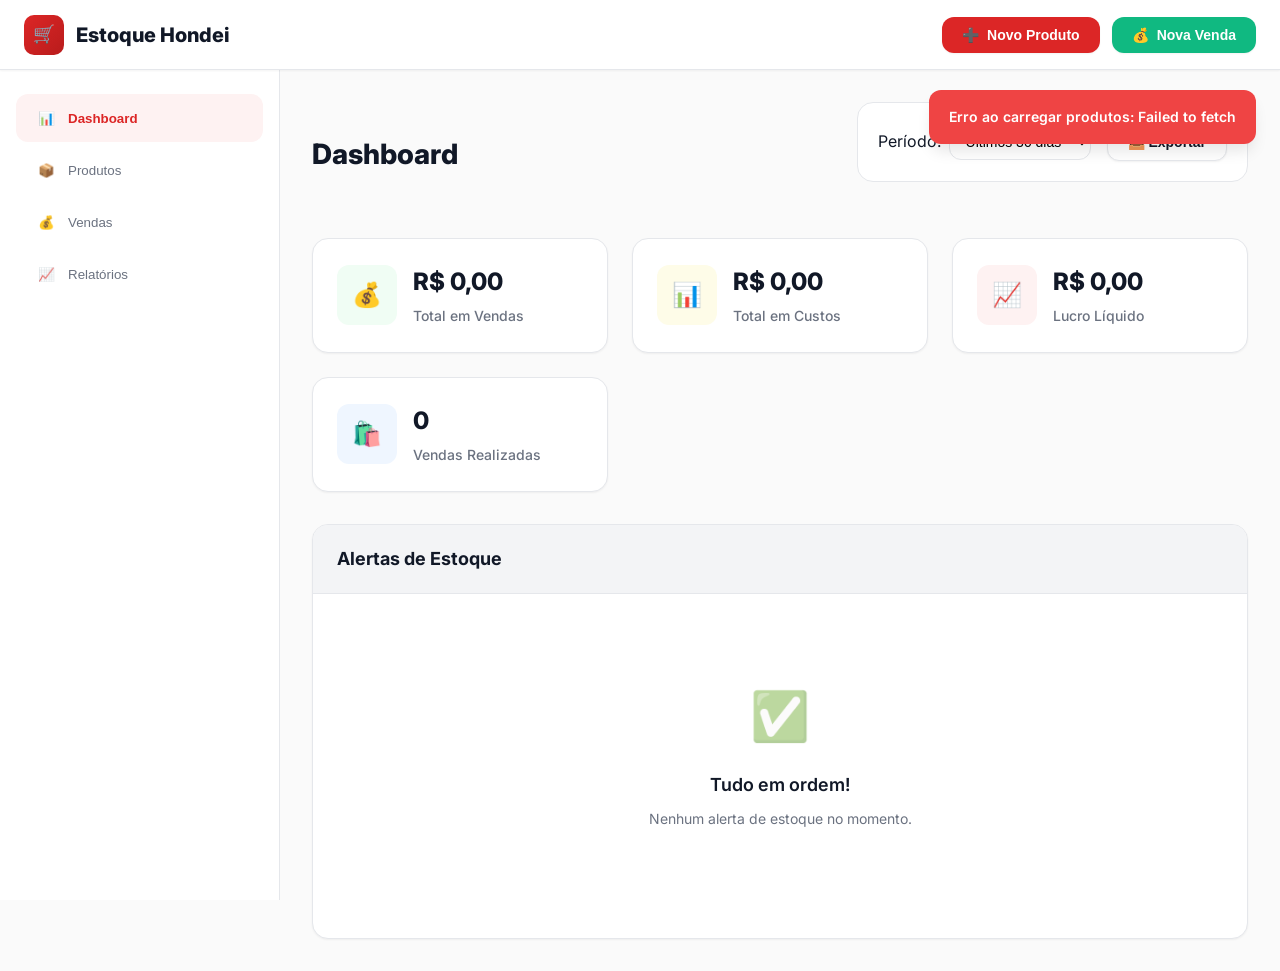
<file: index.html>
<!DOCTYPE html>
<html lang="pt-br">

<head>
    <meta charset="utf-8" />
    <meta name="viewport" content="width=device-width, initial-scale=1" />
    <title>Estoque Hondei - Sistema Avançado</title>
    <link rel="preconnect" href="https://fonts.googleapis.com">
    <link rel="preconnect" href="https://fonts.gstatic.com" crossorigin>
    <link href="https://fonts.googleapis.com/css2?family=Inter:wght@400;500;600;700;800&display=swap" rel="stylesheet">
    <link rel="stylesheet" href="styles.css" />
</head>

<body>
    <!-- Header -->
    <header class="header">
        <div class="header-brand">
            <div class="logo">🛒</div>
            <span>Estoque Hondei</span>
        </div>
        <div class="header-actions">
            <button class="btn btn-primary" onclick="openModal('product')">
                ➕ <span class="desktop-text">Novo Produto</span>
            </button>
            <button class="btn btn-success" onclick="openModal('sale')">
                💰 <span class="desktop-text">Nova Venda</span>
            </button>
        </div>
    </header>

    <!-- Sidebar Toggle -->
    <button class="sidebar-toggle" onclick="toggleSidebar()">☰</button>

    <!-- Layout -->
    <div class="layout">
        <!-- Sidebar -->
        <nav class="sidebar" id="sidebar">
            <div class="sidebar-nav">
                <button class="nav-item active" onclick="showSection('dashboard')" data-section="dashboard">
                    <span class="icon">📊</span>
                    <span>Dashboard</span>
                </button>
                <button class="nav-item" onclick="showSection('products')" data-section="products">
                    <span class="icon">📦</span>
                    <span>Produtos</span>
                </button>
                <button class="nav-item" onclick="showSection('sales')" data-section="sales">
                    <span class="icon">💰</span>
                    <span>Vendas</span>
                </button>
                <button class="nav-item" onclick="showSection('reports')" data-section="reports">
                    <span class="icon">📈</span>
                    <span>Relatórios</span>
                </button>
            </div>
        </nav>

        <!-- Main Content -->
        <main class="main-content">
            <!-- Dashboard Section -->
            <section id="dashboard-section" class="section">
                <div class="content-header">
                    <h1 class="page-title">Dashboard</h1>
                    <div class="filters">
                        <div class="filter-group">
                            <label for="period-select">Período:</label>
                            <select id="period-select" class="filter-select" onchange="updatePeriod(this.value)">
                                <option value="7">Últimos 7 dias</option>
                                <option value="30" selected>Últimos 30 dias</option>
                                <option value="90">Últimos 90 dias</option>
                            </select>
                        </div>
                        <button class="btn btn-secondary" onclick="exportData()">
                            📤 Exportar
                        </button>
                    </div>
                </div>

                <div class="stats-grid">
                    <div class="stat-card">
                        <div class="stat-icon success">💰</div>
                        <div class="stat-content">
                            <h3 id="total-sales">R$ 0,00</h3>
                            <p>Total em Vendas</p>
                        </div>
                    </div>
                    <div class="stat-card">
                        <div class="stat-icon warning">📊</div>
                        <div class="stat-content">
                            <h3 id="total-costs">R$ 0,00</h3>
                            <p>Total em Custos</p>
                        </div>
                    </div>
                    <div class="stat-card">
                        <div class="stat-icon primary">📈</div>
                        <div class="stat-content">
                            <h3 id="profit">R$ 0,00</h3>
                            <p>Lucro Líquido</p>
                        </div>
                    </div>
                    <div class="stat-card">
                        <div class="stat-icon info">🛍️</div>
                        <div class="stat-content">
                            <h3 id="sales-count">0</h3>
                            <p>Vendas Realizadas</p>
                        </div>
                    </div>
                </div>

                <div class="card">
                    <div class="card-header">
                        <h2 class="card-title">Alertas de Estoque</h2>
                    </div>
                    <div class="card-body" id="stock-alerts">
                        <div class="empty-state">
                            <div class="empty-state-icon">✅</div>
                            <h3>Tudo em ordem!</h3>
                            <p>Nenhum alerta de estoque no momento.</p>
                        </div>
                    </div>
                </div>
            </section>

            <!-- Products Section -->
            <section id="products-section" class="section hidden">
                <div class="content-header">
                    <h1 class="page-title">Produtos</h1>
                    <div class="search-container">
                        <span class="search-icon">🔍</span>
                        <input type="text" class="search-input" id="product-search" placeholder="Pesquisar produtos..."
                            oninput="searchProducts(this.value)">
                        <button class="search-clear" onclick="clearSearch()">✕</button>
                    </div>
                </div>

                <div class="products-grid" id="products-grid">
                    <!-- Produtos serão carregados aqui -->
                </div>
            </section>

            <!-- Sales Section -->
            <section id="sales-section" class="section hidden">
                <div class="content-header">
                    <h1 class="page-title">Vendas</h1>
                    <button class="btn btn-success" onclick="openModal('sale')">
                        ➕ Nova Venda
                    </button>
                </div>
                <div class="card">
                    <div class="card-body" id="sales-list">
                        <div class="empty-state">
                            <div class="empty-state-icon">💰</div>
                            <h3>Nenhuma venda registrada</h3>
                            <p>Comece registrando sua primeira venda.</p>
                            <button class="btn btn-primary" onclick="openModal('sale')">Nova Venda</button>
                        </div>
                    </div>
                </div>
            </section>

            <!-- Reports Section -->
            <section id="reports-section" class="section hidden">
                <div class="content-header">
                    <h1 class="page-title">Relatórios</h1>
                    <div class="filters">
                        <div class="filter-group">
                            <label>Tipo:</label>
                            <select class="filter-select">
                                <option>Vendas por período</option>
                                <option>Produtos mais vendidos</option>
                                <option>Lucro por produto</option>
                            </select>
                        </div>
                        <button class="btn btn-primary">Gerar Relatório</button>
                    </div>
                </div>
                <div class="card">
                    <div class="card-body">
                        <div class="empty-state">
                            <div class="empty-state-icon">📊</div>
                            <h3>Relatórios em desenvolvimento</h3>
                            <p>Em breve você terá acesso a relatórios detalhados.</p>
                        </div>
                    </div>
                </div>
            </section>
        </main>
    </div>

    <!-- Modal para Produto -->
    <div class="modal" id="product-modal">
        <div class="modal-content">
            <div class="modal-header">
                <h2 class="modal-title">Novo Produto</h2>
                <button class="modal-close" onclick="closeModal('product')">&times;</button>
            </div>
            <div class="modal-body">
                <form id="product-form" onsubmit="saveProduct(event)">
                    <div class="form-grid">
                        <div class="form-group">
                            <label class="form-label">Nome do Produto *</label>
                            <input type="text" class="form-input" name="name" required
                                placeholder="Ex: Óleo Motor 5W30">
                        </div>
                        <div class="form-group">
                            <label class="form-label">SKU *</label>
                            <input type="text" class="form-input" name="sku" required placeholder="Ex: OL-5W30-001">
                        </div>
                        <div class="form-group">
                            <label class="form-label">Preço de Compra *</label>
                            <input type="number" class="form-input" name="price" required step="0.01"
                                placeholder="0.00">
                        </div>
                        <div class="form-group">
                            <label class="form-label">Preço de Venda *</label>
                            <input type="number" class="form-input" name="sale_price" required step="0.01"
                                placeholder="0.00">
                        </div>
                        <div class="form-group">
                            <label class="form-label">Quantidade Inicial *</label>
                            <input type="number" class="form-input" name="quantity" required min="0" step="1"
                                placeholder="0" value="0">
                        </div>
                        <div class="form-group">
                            <label class="form-label">Estoque Mínimo *</label>
                            <input type="number" class="form-input" name="min_quantity" required min="0"
                                placeholder="0">
                        </div>
                        <div class="form-group">
                            <label class="form-label">Data de Compra</label>
                            <input type="date" class="form-input" name="purchase_date">
                        </div>
                        <div class="form-group">
                            <label class="form-label">Data de Vencimento</label>
                            <input type="date" class="form-input" name="expiry_date">
                        </div>
                    </div>
                    <div class="flex justify-between items-center mt-4 gap-4">
                        <button type="button" class="btn btn-secondary"
                            onclick="closeModal('product')">Cancelar</button>
                        <button type="submit" class="btn btn-primary">
                            <span class="loading hidden" id="product-loading"></span>
                            Salvar Produto
                        </button>
                    </div>
                </form>
            </div>
        </div>
    </div>

    <!-- Modal para Editar Produto -->
    <div class="modal" id="edit-product-modal">
        <div class="modal-content">
            <div class="modal-header">
                <h2 class="modal-title">Editar Produto</h2>
                <button class="modal-close" onclick="closeModal('edit-product')">&times;</button>
            </div>
            <div class="modal-body">
                <form id="edit-product-form" onsubmit="updateProduct(event)">
                    <input type="hidden" name="id" />
                    <div class="form-grid">
                        <div class="form-group">
                            <label class="form-label">Nome do Produto *</label>
                            <input type="text" class="form-input" name="name" required>
                        </div>
                        <div class="form-group">
                            <label class="form-label">SKU *</label>
                            <input type="text" class="form-input" name="sku" required>
                        </div>
                        <div class="form-group">
                            <label class="form-label">Preço de Compra *</label>
                            <input type="number" class="form-input" name="price" required step="0.01">
                        </div>
                        <div class="form-group">
                            <label class="form-label">Preço de Venda *</label>
                            <input type="number" class="form-input" name="sale_price" required step="0.01">
                        </div>
                        <div class="form-group">
                            <label class="form-label">Quantidade *</label>
                            <input type="number" class="form-input" name="quantity" required min="0" step="1">
                        </div>
                        <div class="form-group">
                            <label class="form-label">Estoque Mínimo *</label>
                            <input type="number" class="form-input" name="min_quantity" required min="0">
                        </div>
                        <div class="form-group">
                            <label class="form-label">Data de Compra</label>
                            <input type="date" class="form-input" name="purchase_date">
                        </div>
                        <div class="form-group">
                            <label class="form-label">Data de Vencimento</label>
                            <input type="date" class="form-input" name="expiry_date">
                        </div>
                    </div>
                    <div class="flex justify-between items-center mt-4 gap-4">
                        <button type="button" class="btn btn-secondary"
                            onclick="closeModal('edit-product')">Cancelar</button>
                        <button type="submit" class="btn btn-primary">
                            <span class="loading hidden" id="edit-product-loading"></span>
                            Salvar Alterações
                        </button>
                    </div>
                </form>
            </div>
        </div>
    </div>

    <!-- Modal para Venda -->
    <div class="modal" id="sale-modal">
        <div class="modal-content" style="max-width: 800px;">
            <div class="modal-header">
                <h2 class="modal-title">Nova Venda</h2>
                <button class="modal-close" onclick="closeModal('sale')">&times;</button>
            </div>
            <div class="modal-body">
                <form id="sale-form" onsubmit="saveSale(event)">
                    <div class="form-grid">
                        <div class="form-group">
                            <label class="form-label">Cliente</label>
                            <input type="text" class="form-input" name="customer" placeholder="Nome do cliente">
                        </div>
                        <div class="form-group">
                            <label class="form-label">Forma de Pagamento</label>
                            <select class="form-input" name="payment">
                                <option value="dinheiro">💵 Dinheiro</option>
                                <option value="cartao">💳 Cartão</option>
                                <option value="pix">📱 PIX</option>
                                <option value="transferencia">🏦 Transferência</option>
                            </select>
                        </div>
                    </div>

                    <div class="form-group">
                        <label class="form-label">Itens da Venda</label>
                        <div id="sale-items">
                            <div class="sale-item"
                                style="display: flex; gap: 12px; align-items: end; margin-bottom: 12px; padding: 16px; border: 1px solid var(--border); border-radius: var(--radius);">
                                <div style="flex: 2;">
                                    <label class="form-label">Produto</label>
                                    <select class="form-input" name="product" onchange="updateItemPrice(this)">
                                        <option value="">Selecione um produto</option>
                                    </select>
                                </div>
                                <div style="flex: 1;">
                                    <label class="form-label">Quantidade</label>
                                    <input type="number" class="form-input" name="quantity" min="1" value="1"
                                        onchange="updateTotal()">
                                </div>
                                <div style="flex: 1;">
                                    <label class="form-label">Preço Unit.</label>
                                    <input type="number" class="form-input" name="unit_price" step="0.01" readonly>
                                </div>
                                <button type="button" class="btn btn-secondary" onclick="removeItem(this)"
                                    style="height: fit-content;">🗑️</button>
                            </div>
                        </div>
                        <button type="button" class="btn btn-secondary" onclick="addSaleItem()">➕ Adicionar
                            Item</button>
                    </div>

                    <div class="flex justify-between items-center"
                        style="padding: 20px; background: var(--border-light); border-radius: var(--radius); margin: 20px 0;">
                        <span style="font-size: 18px; font-weight: 600;">Total:</span>
                        <span id="sale-total" style="font-size: 24px; font-weight: 800; color: var(--success);">R$
                            0,00</span>
                    </div>

                    <div class="flex justify-between items-center gap-4">
                        <button type="button" class="btn btn-secondary" onclick="closeModal('sale')">Cancelar</button>
                        <button type="submit" class="btn btn-success">
                            <span class="loading hidden" id="sale-loading"></span>
                            💰 Finalizar Venda
                        </button>
                    </div>
                </form>
            </div>
        </div>
    </div>

    <!-- Notification Container -->
    <div id="notification-container"></div>

    <script src="config.js"></script>
    <script src="app.js"></script>
</body>

</html>
</file>
<file: styles.css>
:root {
            --bg: #fafafa;
            --bg-secondary: #ffffff;
            --text: #111827;
            --text-muted: #6b7280;
            --text-light: #9ca3af;
            --primary: #dc2626;
            --primary-hover: #b91c1c;
            --primary-light: #fef2f2;
            --secondary: #1f2937;
            --border: #e5e7eb;
            --border-light: #f3f4f6;
            --shadow-sm: 0 1px 2px 0 rgb(0 0 0 / 0.05);
            --shadow: 0 4px 6px -1px rgb(0 0 0 / 0.1);
            --shadow-lg: 0 10px 15px -3px rgb(0 0 0 / 0.1);
            --shadow-xl: 0 20px 25px -5px rgb(0 0 0 / 0.1);
            --success: #10b981;
            --warning: #f59e0b;
            --danger: #ef4444;
            --info: #3b82f6;
            --radius: 12px;
            --radius-lg: 16px;
            --sidebar-width: 280px;
        }

        * {
            margin: 0;
            padding: 0;
            box-sizing: border-box;
        }

        body {
            font-family: 'Inter', -apple-system, BlinkMacSystemFont, sans-serif;
            background: var(--bg);
            color: var(--text);
            line-height: 1.6;
            overflow-x: hidden;
        }

        /* Header melhorado */
        .header {
            background: var(--bg-secondary);
            border-bottom: 1px solid var(--border);
            position: fixed;
            top: 0;
            left: 0;
            right: 0;
            height: 70px;
            z-index: 1000;
            display: flex;
            align-items: center;
            justify-content: between;
            padding: 0 24px;
            backdrop-filter: blur(10px);
            box-shadow: var(--shadow-sm);
        }

        .header-brand {
            display: flex;
            align-items: center;
            gap: 12px;
            font-weight: 800;
            font-size: 20px;
            color: var(--text);
        }

        .header-brand .logo {
            background: linear-gradient(135deg, var(--primary), var(--primary-hover));
            color: white;
            width: 40px;
            height: 40px;
            border-radius: 10px;
            display: flex;
            align-items: center;
            justify-content: center;
            font-size: 18px;
        }

        .header-actions {
            display: flex;
            gap: 12px;
            margin-left: auto;
        }

        .btn {
            display: inline-flex;
            align-items: center;
            gap: 8px;
            padding: 10px 20px;
            font-size: 14px;
            font-weight: 600;
            border: none;
            border-radius: var(--radius);
            cursor: pointer;
            transition: all 0.2s ease;
            text-decoration: none;
            white-space: nowrap;
            box-shadow: var(--shadow-sm);
        }

        .btn-primary {
            background: var(--primary);
            color: white;
        }

        .btn-primary:hover {
            background: var(--primary-hover);
            transform: translateY(-1px);
            box-shadow: var(--shadow);
        }

        .btn-success {
            background: var(--success);
            color: white;
        }

        .btn-success:hover {
            background: #059669;
            transform: translateY(-1px);
            box-shadow: var(--shadow);
        }

        .btn-secondary {
            background: var(--bg-secondary);
            color: var(--text);
            border: 1px solid var(--border);
        }

        .btn-secondary:hover {
            background: var(--border-light);
        }

        /* Layout principal */
        .layout {
            display: flex;
            min-height: 100vh;
            padding-top: 70px;
        }

        .sidebar {
            width: var(--sidebar-width);
            background: var(--bg-secondary);
            border-right: 1px solid var(--border);
            padding: 24px 0;
            position: fixed;
            left: 0;
            top: 70px;
            bottom: 0;
            overflow-y: auto;
            transition: transform 0.3s ease;
            z-index: 100;
        }

        .sidebar-nav {
            padding: 0 16px;
        }

        .nav-item {
            display: block;
            width: 100%;
            padding: 14px 20px;
            margin-bottom: 4px;
            background: none;
            border: none;
            border-radius: var(--radius);
            color: var(--text-muted);
            font-weight: 500;
            text-align: left;
            cursor: pointer;
            transition: all 0.2s ease;
            display: flex;
            align-items: center;
            gap: 12px;
        }

        .nav-item:hover {
            background: var(--border-light);
            color: var(--text);
        }

        .nav-item.active {
            background: var(--primary-light);
            color: var(--primary);
            font-weight: 600;
        }

        .nav-item .icon {
            width: 20px;
            height: 20px;
            display: flex;
            align-items: center;
            justify-content: center;
        }

        .main-content {
            flex: 1;
            margin-left: var(--sidebar-width);
            padding: 32px;
            max-width: calc(100% - var(--sidebar-width));
        }

        .content-header {
            display: flex;
            align-items: center;
            justify-content: space-between;
            margin-bottom: 32px;
            flex-wrap: wrap;
            gap: 16px;
        }

        .page-title {
            font-size: 28px;
            font-weight: 800;
            color: var(--text);
            margin: 0;
        }

        /* Cards modernos */
        .card {
            background: var(--bg-secondary);
            border: 1px solid var(--border);
            border-radius: var(--radius-lg);
            box-shadow: var(--shadow-sm);
            overflow: hidden;
            transition: all 0.2s ease;
        }

        .card:hover {
            box-shadow: var(--shadow);
            transform: translateY(-2px);
        }

        .card-header {
            padding: 20px 24px;
            border-bottom: 1px solid var(--border);
            background: var(--border-light);
        }

        .card-title {
            font-size: 18px;
            font-weight: 700;
            color: var(--text);
            margin: 0;
        }

        .card-body {
            padding: 24px;
        }

        /* Dashboard Stats */
        .stats-grid {
            display: grid;
            grid-template-columns: repeat(auto-fit, minmax(250px, 1fr));
            gap: 24px;
            margin-bottom: 32px;
        }

        .stat-card {
            background: var(--bg-secondary);
            border: 1px solid var(--border);
            border-radius: var(--radius-lg);
            padding: 24px;
            display: flex;
            align-items: center;
            gap: 16px;
            transition: all 0.2s ease;
            box-shadow: var(--shadow-sm);
        }

        .stat-card:hover {
            box-shadow: var(--shadow);
            transform: translateY(-2px);
        }

        .stat-icon {
            width: 60px;
            height: 60px;
            border-radius: var(--radius);
            display: flex;
            align-items: center;
            justify-content: center;
            font-size: 24px;
            font-weight: 700;
        }

        .stat-icon.primary {
            background: var(--primary-light);
            color: var(--primary);
        }

        .stat-icon.success {
            background: #f0fdf4;
            color: var(--success);
        }

        .stat-icon.warning {
            background: #fefce8;
            color: var(--warning);
        }

        .stat-icon.info {
            background: #eff6ff;
            color: var(--info);
        }

        .stat-content h3 {
            font-size: 24px;
            font-weight: 800;
            color: var(--text);
            margin-bottom: 4px;
        }

        .stat-content p {
            color: var(--text-muted);
            font-size: 14px;
            font-weight: 500;
        }

        /* Search melhorado */
        .search-container {
            position: relative;
            max-width: 400px;
        }

        .search-input {
            width: 100%;
            padding: 14px 20px 14px 50px;
            border: 1px solid var(--border);
            border-radius: var(--radius);
            font-size: 16px;
            background: var(--bg-secondary);
            transition: all 0.2s ease;
            box-shadow: var(--shadow-sm);
        }

        .search-input:focus {
            outline: none;
            border-color: var(--primary);
            box-shadow: 0 0 0 3px rgba(220, 38, 38, 0.1);
        }

        .search-icon {
            position: absolute;
            left: 16px;
            top: 50%;
            transform: translateY(-50%);
            color: var(--text-light);
            pointer-events: none;
        }

        .search-clear {
            position: absolute;
            right: 12px;
            top: 50%;
            transform: translateY(-50%);
            background: none;
            border: none;
            color: var(--text-light);
            cursor: pointer;
            padding: 6px;
            border-radius: 50%;
            display: none;
        }

        .search-clear.visible {
            display: block;
        }

        .search-clear:hover {
            background: var(--border-light);
        }

        /* Grid de produtos melhorado */
        .products-grid {
            display: grid;
            grid-template-columns: repeat(auto-fill, minmax(320px, 1fr));
            gap: 24px;
            margin-bottom: 40px;
        }

        .product-card {
            background: var(--bg-secondary);
            border: 1px solid var(--border);
            border-radius: var(--radius-lg);
            overflow: hidden;
            transition: all 0.3s ease;
            box-shadow: var(--shadow-sm);
        }

        .product-card:hover {
            box-shadow: var(--shadow-lg);
            transform: translateY(-4px);
            border-color: var(--primary);
        }

        .product-header {
            padding: 20px;
            background: linear-gradient(135deg, var(--primary), var(--primary-hover));
            color: white;
            text-align: center;
        }

        .product-avatar {
            width: 60px;
            height: 60px;
            border-radius: 50%;
            background: rgba(255, 255, 255, 0.2);
            display: flex;
            align-items: center;
            justify-content: center;
            font-size: 24px;
            font-weight: 800;
            margin: 0 auto 12px;
        }

        .product-name {
            font-size: 18px;
            font-weight: 700;
            margin-bottom: 4px;
        }

        .product-sku {
            font-size: 14px;
            opacity: 0.9;
        }

        .product-body {
            padding: 20px;
        }

        .product-info {
            display: grid;
            grid-template-columns: 1fr 1fr;
            gap: 12px;
            margin-bottom: 20px;
        }

        .info-item {
            text-align: center;
        }

        .info-label {
            font-size: 12px;
            color: var(--text-muted);
            font-weight: 600;
            text-transform: uppercase;
            letter-spacing: 0.5px;
        }

        .info-value {
            font-size: 16px;
            font-weight: 700;
            color: var(--text);
            margin-top: 4px;
        }

        .stock-badge {
            display: inline-block;
            padding: 8px 16px;
            border-radius: 999px;
            font-size: 14px;
            font-weight: 600;
            margin-bottom: 16px;
        }

        .stock-badge.high {
            background: #f0fdf4;
            color: var(--success);
        }

        .stock-badge.low {
            background: #fefce8;
            color: var(--warning);
        }

        .stock-badge.critical {
            background: #fef2f2;
            color: var(--danger);
        }

        .product-actions {
            display: flex;
            flex-wrap: wrap;
            gap: 8px;
        }

        .product-actions .btn {
            font-size: 12px;
            padding: 8px 12px;
            flex: 1;
            min-width: 80px;
        }

        /* Formulários melhorados */
        .form-group {
            margin-bottom: 20px;
        }

        .form-label {
            display: block;
            margin-bottom: 8px;
            font-size: 14px;
            font-weight: 600;
            color: var(--text);
        }

        .form-input {
            width: 100%;
            padding: 12px 16px;
            border: 1px solid var(--border);
            border-radius: var(--radius);
            font-size: 16px;
            background: var(--bg-secondary);
            transition: all 0.2s ease;
        }

        .form-input:focus {
            outline: none;
            border-color: var(--primary);
            box-shadow: 0 0 0 3px rgba(220, 38, 38, 0.1);
        }

        /* Modal melhorado */
        .modal {
            position: fixed;
            inset: 0;
            background: rgba(0, 0, 0, 0.5);
            backdrop-filter: blur(4px);
            z-index: 1000;
            display: flex;
            align-items: center;
            justify-content: center;
            padding: 20px;
            opacity: 0;
            visibility: hidden;
            transition: all 0.3s ease;
        }

        .modal.show {
            opacity: 1;
            visibility: visible;
        }

        .modal-content {
            background: var(--bg-secondary);
            border-radius: var(--radius-lg);
            width: 100%;
            max-width: 600px;
            max-height: 90vh;
            overflow-y: auto;
            box-shadow: var(--shadow-xl);
            transform: scale(0.9);
            transition: transform 0.3s ease;
        }

        .modal.show .modal-content {
            transform: scale(1);
        }

        .modal-header {
            padding: 24px 24px 0;
            display: flex;
            align-items: center;
            justify-content: space-between;
        }

        .modal-title {
            font-size: 20px;
            font-weight: 700;
            color: var(--text);
        }

        .modal-close {
            background: none;
            border: none;
            font-size: 24px;
            color: var(--text-light);
            cursor: pointer;
            width: 32px;
            height: 32px;
            display: flex;
            align-items: center;
            justify-content: center;
            border-radius: 50%;
            transition: all 0.2s ease;
        }

        .modal-close:hover {
            background: var(--border-light);
            color: var(--text);
        }

        .modal-body {
            padding: 24px;
        }

        .form-grid {
            display: grid;
            grid-template-columns: 1fr 1fr;
            gap: 20px;
        }

        .form-grid .form-group.full-width {
            grid-column: 1 / -1;
        }

        /* Loading states */
        .loading {
            display: inline-block;
            width: 20px;
            height: 20px;
            border: 2px solid var(--border);
            border-radius: 50%;
            border-top-color: var(--primary);
            animation: spin 1s linear infinite;
        }

        @keyframes spin {
            to { transform: rotate(360deg); }
        }

        .skeleton {
            background: linear-gradient(90deg, var(--border) 25%, var(--border-light) 50%, var(--border) 75%);
            background-size: 200% 100%;
            animation: loading 1.5s infinite;
        }

        @keyframes loading {
            0% { background-position: 200% 0; }
            100% { background-position: -200% 0; }
        }

        /* Notificações */
        .notification {
            position: fixed;
            top: 90px;
            right: 24px;
            background: var(--success);
            color: white;
            padding: 16px 20px;
            border-radius: var(--radius);
            font-weight: 600;
            font-size: 14px;
            box-shadow: var(--shadow-lg);
            z-index: 1100;
            transform: translateX(100%);
            transition: transform 0.3s ease;
        }

        .notification.show {
            transform: translateX(0);
        }

        .notification.error {
            background: var(--danger);
        }

        .notification.warning {
            background: var(--warning);
        }

        /* Filtros e controles */
        .filters {
            background: var(--bg-secondary);
            border: 1px solid var(--border);
            border-radius: var(--radius-lg);
            padding: 20px;
            margin-bottom: 24px;
            display: flex;
            flex-wrap: wrap;
            gap: 16px;
            align-items: center;
        }

        .filter-group {
            display: flex;
            align-items: center;
            gap: 8px;
        }

        .filter-select {
            padding: 8px 12px;
            border: 1px solid var(--border);
            border-radius: var(--radius);
            font-size: 14px;
            background: var(--bg-secondary);
            min-width: 120px;
        }

        /* Responsividade aprimorada */
        .sidebar-toggle {
            display: none;
            position: fixed;
            top: 85px;
            left: 20px;
            z-index: 1001;
            background: var(--primary);
            color: white;
            border: none;
            width: 50px;
            height: 50px;
            border-radius: 50%;
            font-size: 20px;
            box-shadow: var(--shadow-lg);
            cursor: pointer;
            transition: all 0.2s ease;
        }

        .sidebar-toggle:hover {
            background: var(--primary-hover);
            transform: scale(1.05);
        }

        @media (max-width: 1024px) {
            .sidebar-toggle {
                display: flex;
                align-items: center;
                justify-content: center;
            }

            .sidebar {
                transform: translateX(-100%);
            }

            .sidebar.open {
                transform: translateX(0);
            }

            .main-content {
                margin-left: 0;
                max-width: 100%;
            }

            .content-header {
                flex-direction: column;
                align-items: stretch;
            }

            .stats-grid {
                grid-template-columns: repeat(auto-fit, minmax(200px, 1fr));
                gap: 16px;
            }
        }

        @media (max-width: 768px) {
            .header {
                padding: 0 16px;
                height: 60px;
            }

            .header-brand {
                font-size: 18px;
            }

            .layout {
                padding-top: 60px;
            }

            .sidebar {
                top: 60px;
                width: 100%;
                max-width: 320px;
            }

            .sidebar-toggle {
                top: 75px;
                left: 16px;
                width: 44px;
                height: 44px;
            }

            .main-content {
                padding: 20px 16px;
            }

            .products-grid {
                grid-template-columns: 1fr;
                gap: 16px;
            }

            .stats-grid {
                grid-template-columns: 1fr;
            }

            .form-grid {
                grid-template-columns: 1fr;
            }

            .product-info {
                grid-template-columns: 1fr;
                gap: 8px;
            }

            .product-actions {
                flex-direction: column;
            }

            .btn {
                justify-content: center;
                width: 100%;
            }
        }

        @media (max-width: 480px) {
            .header {
                padding: 0 12px;
            }

            .main-content {
                padding: 16px 12px;
            }

            .card-body {
                padding: 16px;
            }

            .stat-card {
                padding: 16px;
                flex-direction: column;
                text-align: center;
            }

            .stat-icon {
                width: 50px;
                height: 50px;
                font-size: 20px;
            }
        }

        /* Estados vazios */
        .empty-state {
            text-align: center;
            padding: 60px 20px;
            color: var(--text-muted);
        }

        .empty-state-icon {
            font-size: 48px;
            margin-bottom: 16px;
            opacity: 0.5;
        }

        .empty-state h3 {
            font-size: 18px;
            font-weight: 600;
            margin-bottom: 8px;
            color: var(--text);
        }

        .empty-state p {
            font-size: 14px;
            max-width: 400px;
            margin: 0 auto 24px;
        }

        /* Utilitários */
        .hidden { display: none !important; }
        .text-center { text-align: center; }
        .text-right { text-align: right; }
        .mb-0 { margin-bottom: 0; }
        .mb-4 { margin-bottom: 16px; }
        .mt-4 { margin-top: 16px; }
        .flex { display: flex; }
        .items-center { align-items: center; }
        .justify-between { justify-content: space-between; }
        .gap-2 { gap: 8px; }
        .gap-4 { gap: 16px; }
</file>
